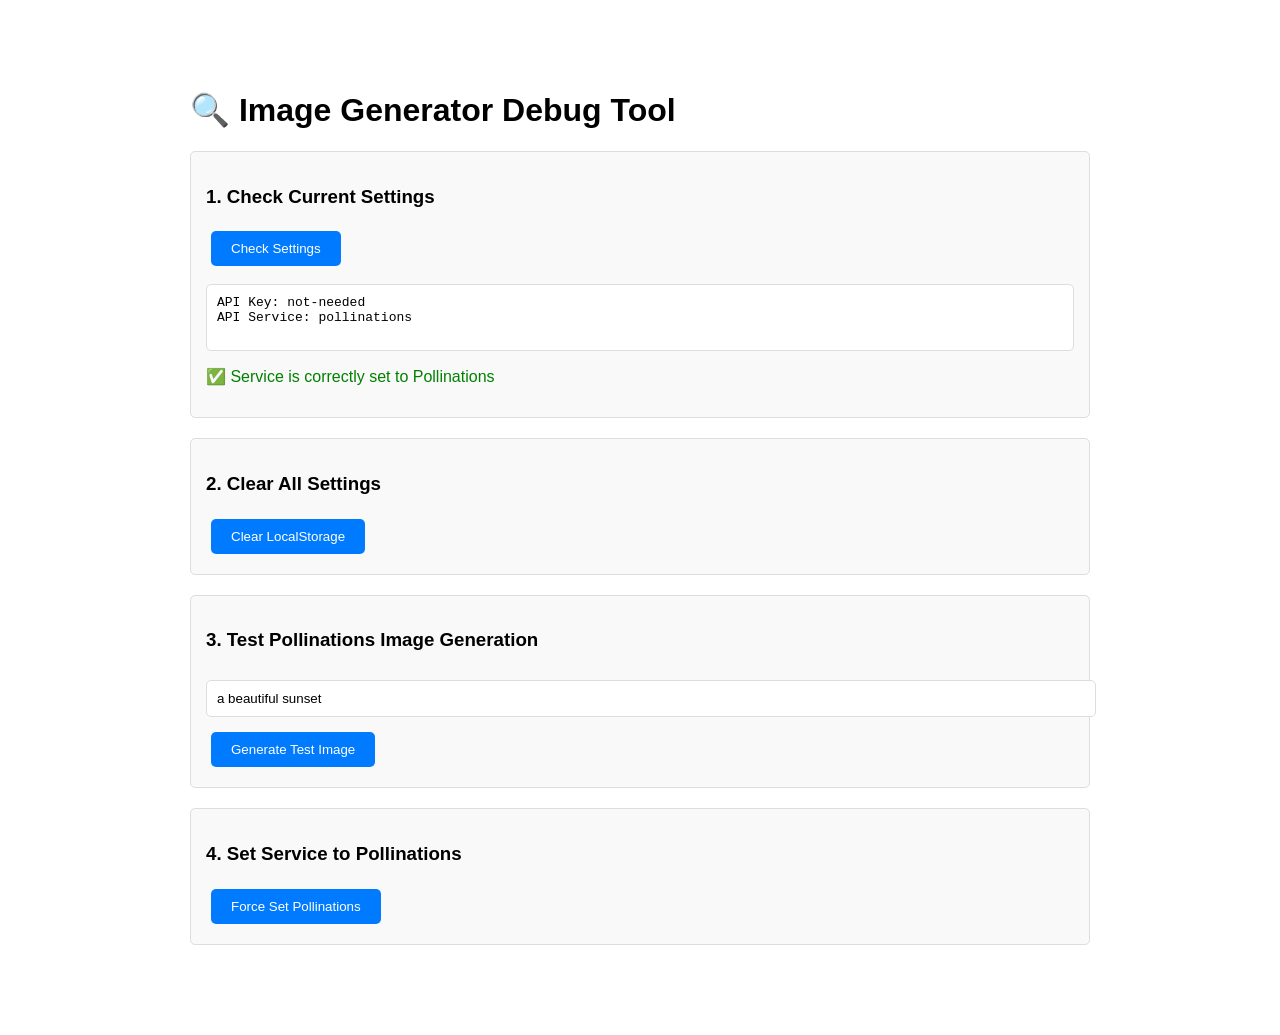
<file: debug.html>
<!DOCTYPE html>
<html lang="en">
<head>
    <meta charset="UTF-8">
    <meta name="viewport" content="width=device-width, initial-scale=1.0">
    <title>Debug - Image Generator</title>
    <style>
        body {
            font-family: Arial, sans-serif;
            max-width: 900px;
            margin: 50px auto;
            padding: 20px;
        }
        .debug-section {
            margin: 20px 0;
            padding: 15px;
            border: 1px solid #ddd;
            border-radius: 5px;
            background: #f9f9f9;
        }
        button {
            padding: 10px 20px;
            margin: 5px;
            cursor: pointer;
            background: #007bff;
            color: white;
            border: none;
            border-radius: 5px;
        }
        button:hover {
            background: #0056b3;
        }
        pre {
            background: #fff;
            padding: 10px;
            border-radius: 5px;
            overflow-x: auto;
            border: 1px solid #ddd;
        }
        .error {
            color: red;
        }
        .success {
            color: green;
        }
        input, textarea {
            width: 100%;
            padding: 10px;
            margin: 10px 0;
            border: 1px solid #ddd;
            border-radius: 5px;
        }
        img {
            max-width: 100%;
            border: 1px solid #ddd;
            border-radius: 5px;
        }
    </style>
</head>
<body>
    <h1>🔍 Image Generator Debug Tool</h1>

    <div class="debug-section">
        <h3>1. Check Current Settings</h3>
        <button onclick="checkSettings()">Check Settings</button>
        <div id="settings-result"></div>
    </div>

    <div class="debug-section">
        <h3>2. Clear All Settings</h3>
        <button onclick="clearSettings()">Clear LocalStorage</button>
        <div id="clear-result"></div>
    </div>

    <div class="debug-section">
        <h3>3. Test Pollinations Image Generation</h3>
        <input type="text" id="testPrompt" placeholder="Enter prompt (e.g., a beautiful sunset)" value="a beautiful sunset">
        <button onclick="testPollinationsGeneration()">Generate Test Image</button>
        <div id="pollinations-test-result"></div>
    </div>

    <div class="debug-section">
        <h3>4. Set Service to Pollinations</h3>
        <button onclick="setServiceToPollinations()">Force Set Pollinations</button>
        <div id="set-service-result"></div>
    </div>

    <script>
        function checkSettings() {
            const result = document.getElementById('settings-result');
            const apiKey = localStorage.getItem('api_key');
            const apiService = localStorage.getItem('api_service');

            result.innerHTML = `
                <pre>
API Key: ${apiKey || '(not set)'}
API Service: ${apiService || '(not set)'}
                </pre>
                ${!apiService ? '<p class="error">⚠️ Service is not set! This might be the issue.</p>' : ''}
                ${apiService && apiService !== 'pollinations' ? '<p class="error">⚠️ Service is set to "' + apiService + '" instead of "pollinations"</p>' : ''}
                ${apiService === 'pollinations' ? '<p class="success">✅ Service is correctly set to Pollinations</p>' : ''}
            `;
        }

        function clearSettings() {
            const result = document.getElementById('clear-result');
            localStorage.removeItem('api_key');
            localStorage.removeItem('api_service');
            result.innerHTML = '<p class="success">✅ All settings cleared!</p>';
        }

        function setServiceToPollinations() {
            const result = document.getElementById('set-service-result');
            localStorage.setItem('api_service', 'pollinations');
            localStorage.setItem('api_key', 'not-needed');
            result.innerHTML = '<p class="success">✅ Service set to Pollinations! Now go back to the main app and try again.</p>';
        }

        async function testPollinationsGeneration() {
            const result = document.getElementById('pollinations-test-result');
            const prompt = document.getElementById('testPrompt').value.trim();

            if (!prompt) {
                result.innerHTML = '<p class="error">Please enter a prompt</p>';
                return;
            }

            result.innerHTML = '<p>⏳ Generating image with Pollinations...</p>';

            try {
                // This is exactly how the app generates with Pollinations
                const encodedPrompt = encodeURIComponent(prompt);
                const timestamp = Date.now();
                const imageUrl = `https://image.pollinations.ai/prompt/${encodedPrompt}?width=1024&height=1024&seed=${timestamp}&nologo=true`;

                result.innerHTML += `<p>Image URL: ${imageUrl}</p>`;
                result.innerHTML += '<p>Testing if image loads...</p>';

                // Test if the image loads
                const img = new Image();

                img.onload = () => {
                    result.innerHTML = `
                        <p class="success">✅ SUCCESS! Pollinations is working!</p>
                        <p>URL: ${imageUrl}</p>
                        <img src="${imageUrl}" alt="Generated image">
                        <p><strong>If this works but the main app doesn't, there's a bug in the app code.</strong></p>
                    `;
                };

                img.onerror = (error) => {
                    result.innerHTML = `
                        <p class="error">❌ FAILED! Image did not load.</p>
                        <p>URL: ${imageUrl}</p>
                        <p>Error: ${error.message || 'Unknown error'}</p>
                    `;
                };

                img.src = imageUrl;

            } catch (error) {
                result.innerHTML = `
                    <p class="error">❌ ERROR!</p>
                    <pre>
Error: ${error.message}
Stack: ${error.stack}
                    </pre>
                `;
            }
        }

        // Auto-check settings on load
        window.onload = () => {
            checkSettings();
        };
    </script>
</body>
</html>
</file>
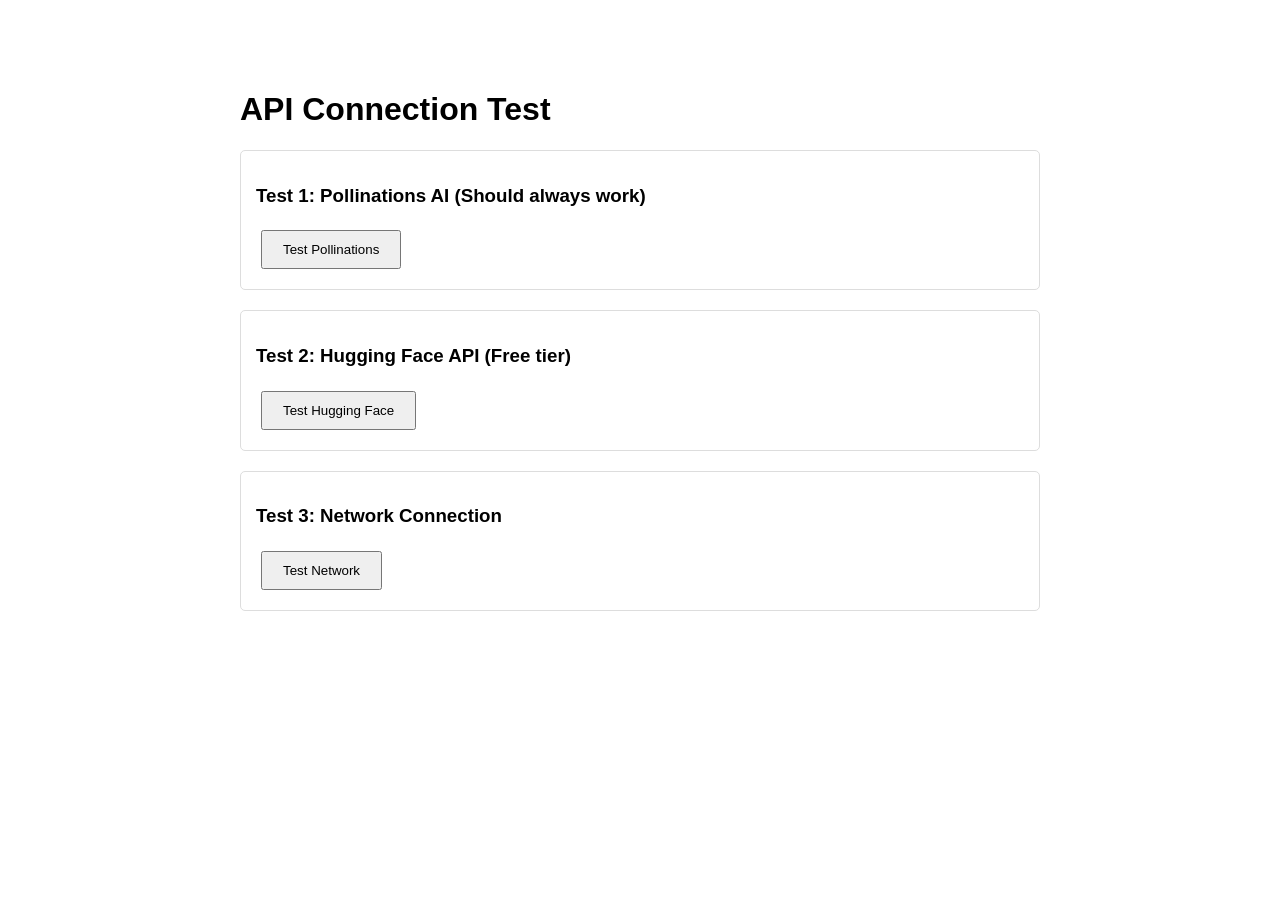
<file: test-api.html>
<!DOCTYPE html>
<html lang="en">
<head>
    <meta charset="UTF-8">
    <meta name="viewport" content="width=device-width, initial-scale=1.0">
    <title>API Test</title>
    <style>
        body {
            font-family: Arial, sans-serif;
            max-width: 800px;
            margin: 50px auto;
            padding: 20px;
        }
        .test-section {
            margin: 20px 0;
            padding: 15px;
            border: 1px solid #ddd;
            border-radius: 5px;
        }
        .error {
            color: red;
        }
        .success {
            color: green;
        }
        button {
            padding: 10px 20px;
            margin: 5px;
            cursor: pointer;
        }
        pre {
            background: #f5f5f5;
            padding: 10px;
            border-radius: 5px;
            overflow-x: auto;
        }
    </style>
</head>
<body>
    <h1>API Connection Test</h1>

    <div class="test-section">
        <h3>Test 1: Pollinations AI (Should always work)</h3>
        <button onclick="testPollinations()">Test Pollinations</button>
        <div id="pollinations-result"></div>
    </div>

    <div class="test-section">
        <h3>Test 2: Hugging Face API (Free tier)</h3>
        <button onclick="testHuggingFace()">Test Hugging Face</button>
        <div id="huggingface-result"></div>
    </div>

    <div class="test-section">
        <h3>Test 3: Network Connection</h3>
        <button onclick="testNetwork()">Test Network</button>
        <div id="network-result"></div>
    </div>

    <script>
        async function testPollinations() {
            const resultDiv = document.getElementById('pollinations-result');
            resultDiv.innerHTML = '<p>Testing Pollinations...</p>';

            try {
                const prompt = 'a beautiful sunset';
                const encodedPrompt = encodeURIComponent(prompt);
                const timestamp = Date.now();
                const imageUrl = `https://image.pollinations.ai/prompt/${encodedPrompt}?width=512&height=512&seed=${timestamp}&nologo=true`;

                // Test if image loads
                const img = new Image();
                img.onload = () => {
                    resultDiv.innerHTML = `
                        <p class="success">✅ Pollinations AI: SUCCESS</p>
                        <p>URL: ${imageUrl}</p>
                        <img src="${imageUrl}" style="max-width: 256px;">
                    `;
                };
                img.onerror = (error) => {
                    resultDiv.innerHTML = `<p class="error">❌ Pollinations AI: FAILED to load image</p>`;
                };
                img.src = imageUrl;

            } catch (error) {
                resultDiv.innerHTML = `<p class="error">❌ Pollinations AI: ERROR - ${error.message}</p>`;
            }
        }

        async function testHuggingFace() {
            const resultDiv = document.getElementById('huggingface-result');
            resultDiv.innerHTML = '<p>Testing Hugging Face API...</p>';

            try {
                const API_URL = 'https://api-inference.huggingface.co/models/stabilityai/stable-diffusion-xl-base-1.0';

                const response = await fetch(API_URL, {
                    method: 'POST',
                    headers: {
                        'Content-Type': 'application/json'
                    },
                    body: JSON.stringify({
                        inputs: 'a beautiful sunset',
                        parameters: {
                            num_inference_steps: 50,
                            guidance_scale: 7.5
                        }
                    })
                });

                if (!response.ok) {
                    const errorText = await response.text();
                    resultDiv.innerHTML = `
                        <p class="error">❌ Hugging Face API: HTTP ${response.status}</p>
                        <pre>${errorText}</pre>
                    `;
                    return;
                }

                const blob = await response.blob();
                const imageUrl = URL.createObjectURL(blob);

                resultDiv.innerHTML = `
                    <p class="success">✅ Hugging Face API: SUCCESS</p>
                    <img src="${imageUrl}" style="max-width: 256px;">
                `;

            } catch (error) {
                resultDiv.innerHTML = `
                    <p class="error">❌ Hugging Face API: ERROR</p>
                    <pre>Error: ${error.message}
Stack: ${error.stack}</pre>
                `;
            }
        }

        async function testNetwork() {
            const resultDiv = document.getElementById('network-result');
            resultDiv.innerHTML = '<p>Testing network connection...</p>';

            const tests = [
                { name: 'Google', url: 'https://www.google.com' },
                { name: 'Hugging Face', url: 'https://huggingface.co' },
                { name: 'Pollinations', url: 'https://image.pollinations.ai' }
            ];

            let html = '<ul>';

            for (const test of tests) {
                try {
                    const response = await fetch(test.url, { method: 'HEAD', mode: 'no-cors' });
                    html += `<li class="success">✅ ${test.name}: Reachable</li>`;
                } catch (error) {
                    html += `<li class="error">❌ ${test.name}: ${error.message}</li>`;
                }
            }

            html += '</ul>';
            resultDiv.innerHTML = html;
        }
    </script>
</body>
</html>
</file>
